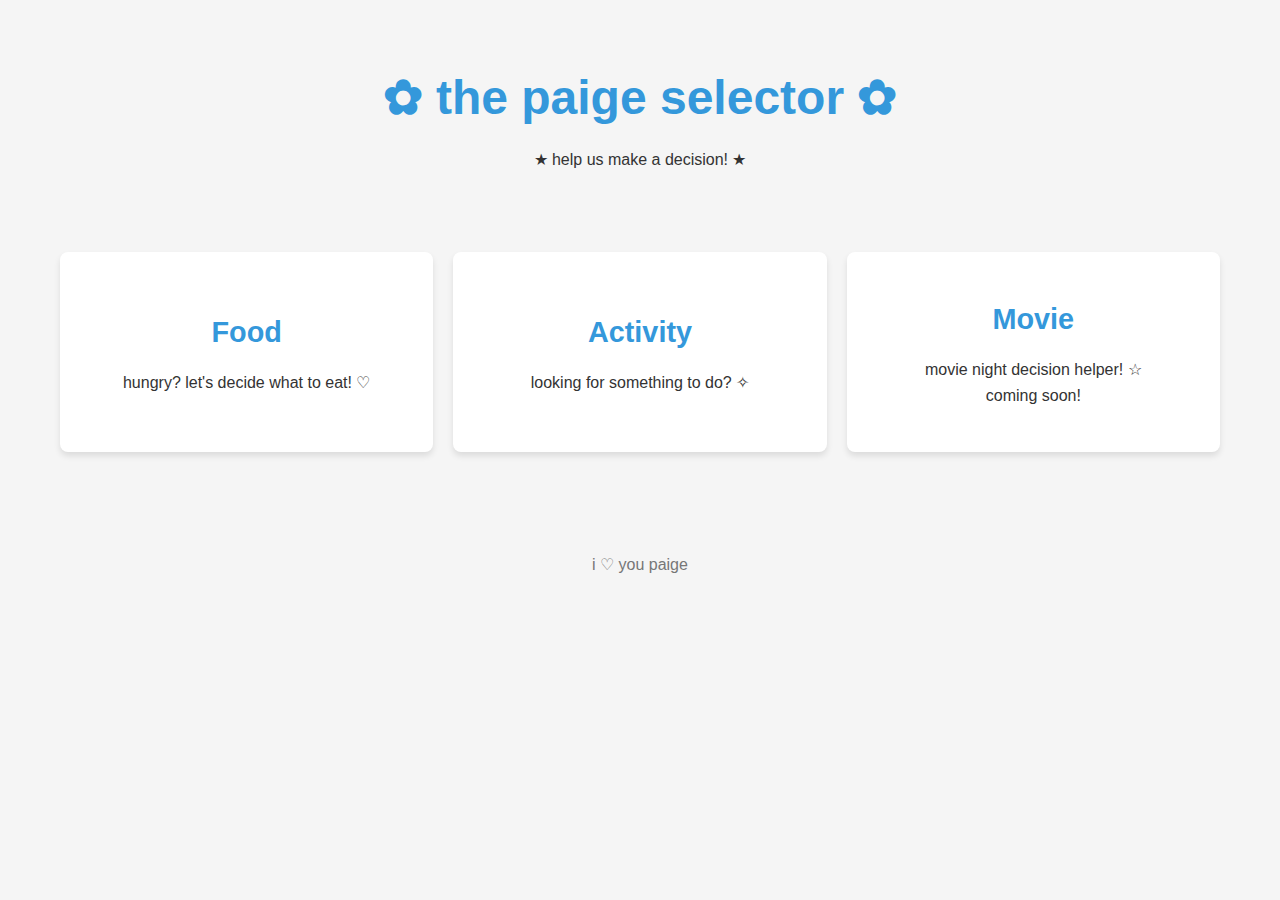
<file: index.html>
<!DOCTYPE html>
<html lang="en">
<head>
    <meta charset="UTF-8">
    <meta name="viewport" content="width=device-width, initial-scale=1.0">
    <title>Paige Selector</title>
    <link rel="stylesheet" href="styles.css">
    <link href="https://fonts.googleapis.com/css2?family=Space+Mono&display=swap" rel="stylesheet">
</head>
<body>
    <div class="container">
        <header>
            <h1>✿ the paige selector ✿</h1>
            <p>★ help us make a decision! ★</p>
        </header>

        <main>
            <div class="decision-grid">
                <a href="food.html" class="decision-card">
                    <div class="card-content">
                        <h2>Food</h2>
                        <p>hungry? let's decide what to eat! ♡</p>
                    </div>
                </a>
                <a href="activity.html" class="decision-card">
                    <div class="card-content">
                        <h2>Activity</h2>
                        <p>looking for something to do? ✧</p>
                    </div>
                </a>
                <a href="movie-coming-soon.html" class="decision-card">
                    <div class="card-content">
                        <h2>Movie</h2>
                        <p>movie night decision helper! ☆</p>
                        <div class="coming-soon-badge">coming soon!</div>
                    </div>
                </a>
            </div>
        </main>

        <footer>
            <p>i ♡ you paige</p>
        </footer>
    </div>

    <script src="script.js"></script>
</body>
</html>
</file>
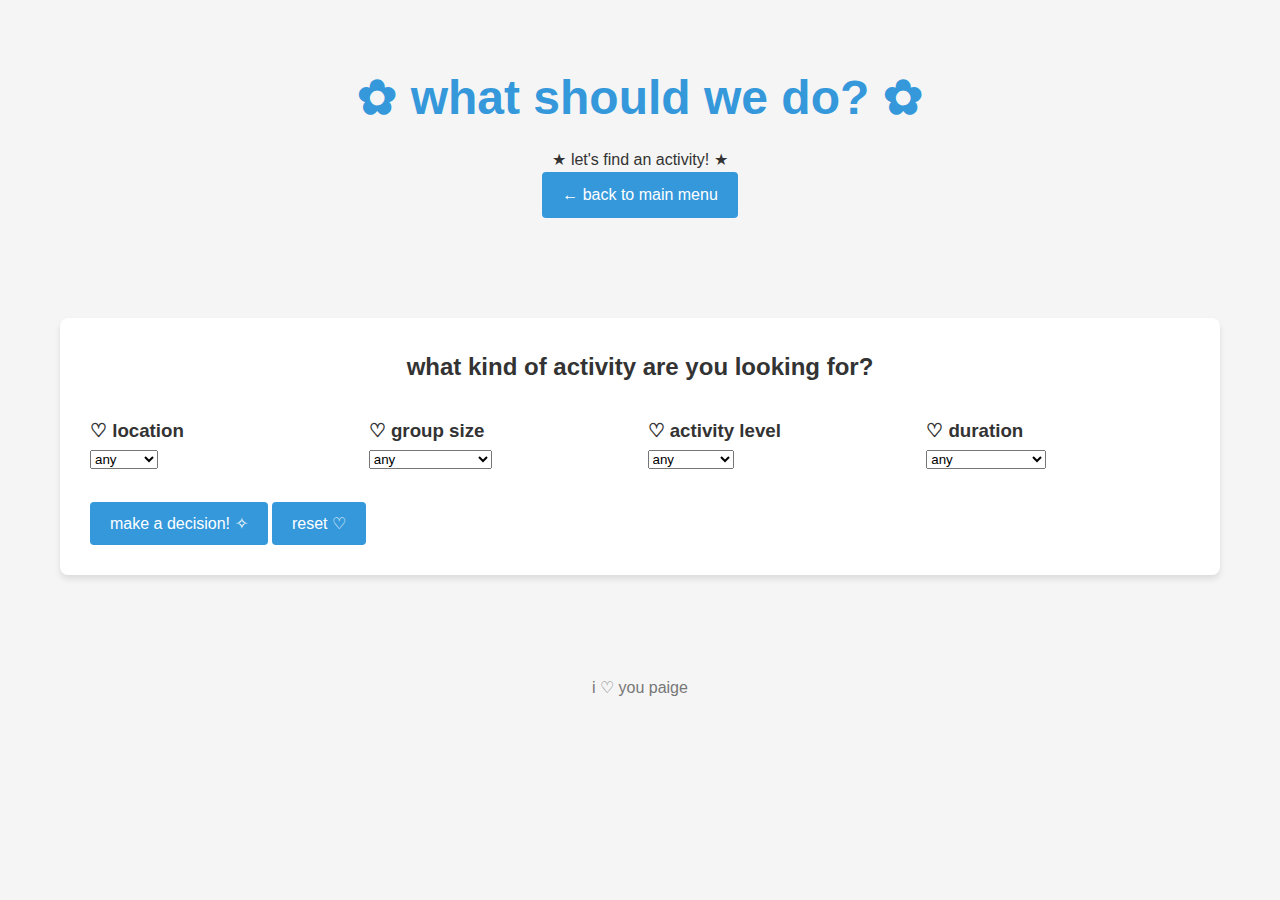
<file: activity.html>
<!DOCTYPE html>
<html lang="en">
<head>
    <meta charset="UTF-8">
    <meta name="viewport" content="width=device-width, initial-scale=1.0">
    <title>Activity Decision Maker</title>
    <link rel="stylesheet" href="styles.css">
    <link href="https://fonts.googleapis.com/css2?family=Space+Mono&display=swap" rel="stylesheet">
</head>
<body>
    <div class="container">
        <header>
            <h1>✿ what should we do? ✿</h1>
            <p>★ let's find an activity! ★</p>
            <a href="index.html" class="back-btn">← back to main menu</a>
        </header>

        <main>
            <div class="decision-container">
                <form id="decision-form">
                    <div class="question">
                        <h2>what kind of activity are you looking for?</h2>
                    </div>
                    
                    <div class="options">
                        <div class="option-group">
                            <h3>♡ location</h3>
                            <select id="location" name="location">
                                <option value="any">any</option>
                                <option value="indoor">indoor</option>
                                <option value="outdoor">outdoor</option>
                            </select>
                        </div>
                        
                        <div class="option-group">
                            <h3>♡ group size</h3>
                            <select id="groupSize" name="groupSize">
                                <option value="any">any</option>
                                <option value="alone">just me</option>
                                <option value="couple">just us two</option>
                                <option value="small-group">small group (3-5)</option>
                                <option value="large-group">large group (6+)</option>
                            </select>
                        </div>
                        
                        <div class="option-group">
                            <h3>♡ activity level</h3>
                            <select id="activityLevel" name="activityLevel">
                                <option value="any">any</option>
                                <option value="relaxed">relaxed</option>
                                <option value="moderate">moderate</option>
                                <option value="active">active</option>
                                <option value="very-active">very active</option>
                            </select>
                        </div>
                        
                        <div class="option-group">
                            <h3>♡ duration</h3>
                            <select id="duration" name="duration">
                                <option value="any">any</option>
                                <option value="short">quick (< 1hr)</option>
                                <option value="medium">medium (1-3hrs)</option>
                                <option value="long">long (3-6hrs)</option>
                                <option value="full-day">full day</option>
                            </select>
                        </div>
                    </div>
                    
                    <div class="submit-container">
                        <button type="submit" class="option-btn">make a decision! ✧</button>
                        <button type="button" id="reset-button" class="option-btn">reset ♡</button>
                    </div>
                </form>
                
                <div class="result-container">
                    <h2>✿ your activity decision ✿</h2>
                    <p id="result"></p>
                    <p id="result-details"></p>
                </div>
            </div>
        </main>

        <footer>
            <p>i ♡ you paige</p>
        </footer>
    </div>

    <script src="script.js"></script>
    <script src="activity.js"></script>
</body>
</html>
</file>
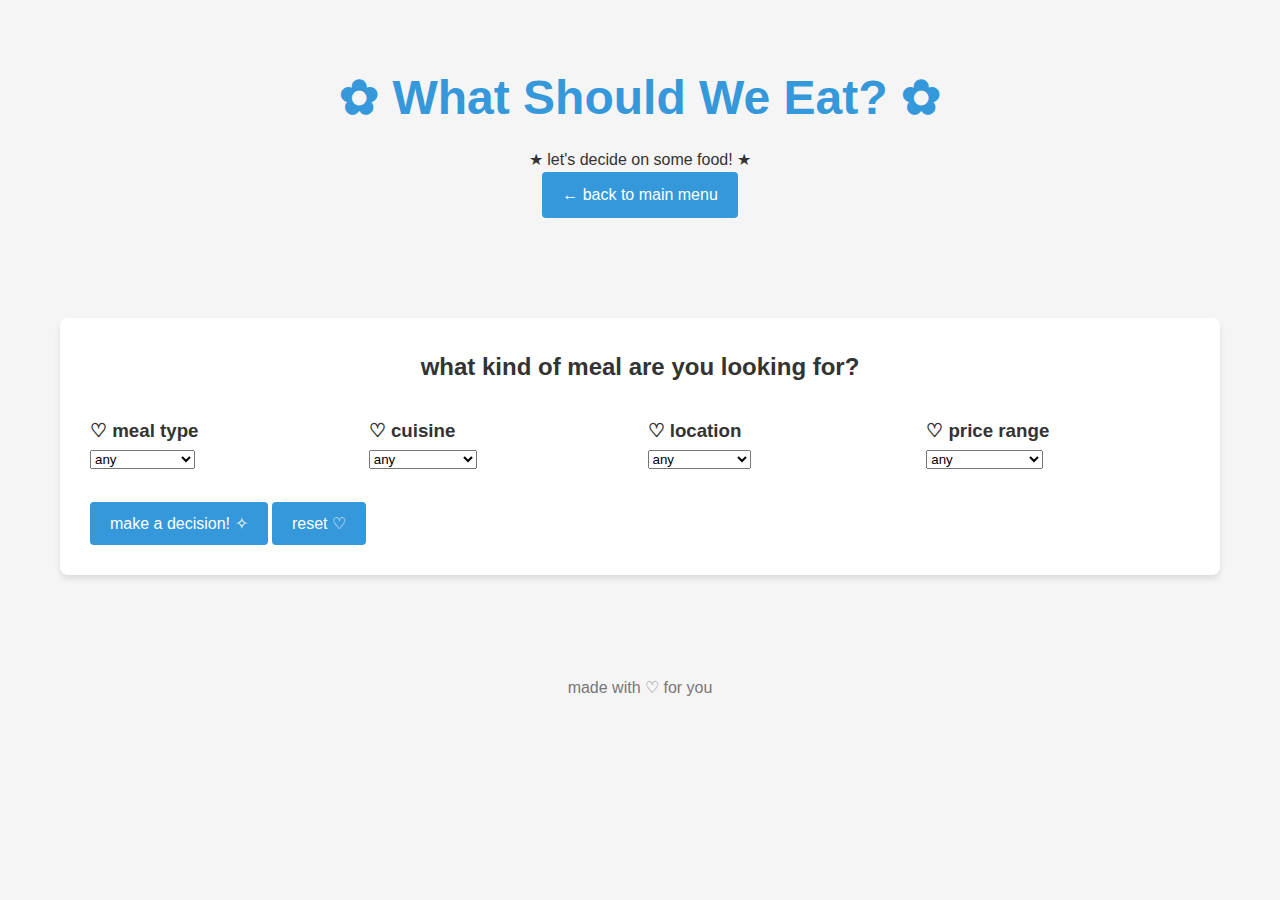
<file: food.html>
<!DOCTYPE html>
<html lang="en">
<head>
    <meta charset="UTF-8">
    <meta name="viewport" content="width=device-width, initial-scale=1.0">
    <title>Food Decision Maker</title>
    <link rel="stylesheet" href="styles.css">
    <link href="https://fonts.googleapis.com/css2?family=Space+Mono&display=swap" rel="stylesheet">
</head>
<body>
    <div class="container">
        <header>
            <h1>✿ What Should We Eat? ✿</h1>
            <p>★ let's decide on some food! ★</p>
            <a href="index.html" class="back-btn">← back to main menu</a>
        </header>

        <main>
            <div class="decision-container">
                <form id="decision-form">
                    <div class="question">
                        <h2>what kind of meal are you looking for?</h2>
                    </div>
                    
                    <div class="options">
                        <div class="option-group">
                            <h3>♡ meal type</h3>
                            <select id="meal-type" name="meal-type">
                                <option value="any">any</option>
                                <option value="breakfast">breakfast</option>
                                <option value="lunch">lunch</option>
                                <option value="dinner">dinner</option>
                                <option value="snack/dessert">snack/dessert</option>
                                <option value="drink">drink</option>
                            </select>
                        </div>
                        
                        <div class="option-group">
                            <h3>♡ cuisine</h3>
                            <select id="cuisine" name="cuisine">
                                <option value="any">any</option>
                                <option value="american">american</option>
                                <option value="mexican">mexican</option>
                                <option value="european">european</option>
                                <option value="east asian">east asian</option>
                                <option value="south asian">south asian</option>
                                <option value="mediterranean">mediterranean</option>
                            </select>
                        </div>
                        
                        <div class="option-group">
                            <h3>♡ location</h3>
                            <select id="location" name="location">
                                <option value="any">any</option>
                                <option value="eat-out">eat out</option>
                                <option value="takeout">takeout</option>
                                <option value="delivery">delivery</option>
                                <option value="cook">cook at home</option>
                            </select>
                        </div>
                        
                        <div class="option-group">
                            <h3>♡ price range</h3>
                            <select id="price" name="price">
                                <option value="any">any</option>
                                <option value="budget">budget ($)</option>
                                <option value="moderate">moderate ($$)</option>
                                <option value="expensive">expensive ($$$)</option>
                            </select>
                        </div>
                    </div>
                    
                    <div class="submit-container">
                        <button type="submit" class="option-btn">make a decision! ✧</button>
                        <button type="button" id="reset-button" class="option-btn">reset ♡</button>
                    </div>
                </form>
                
                <div class="result-container">
                    <h2>✿ your food decision ✿</h2>
                    <p id="result"></p>
                    <p id="result-details"></p>
                </div>
            </div>
        </main>

        <footer>
            <p>made with ♡ for you</p>
        </footer>
    </div>

    <script src="script.js"></script>
    <script src="food.js"></script>
</body>
</html>
</file>
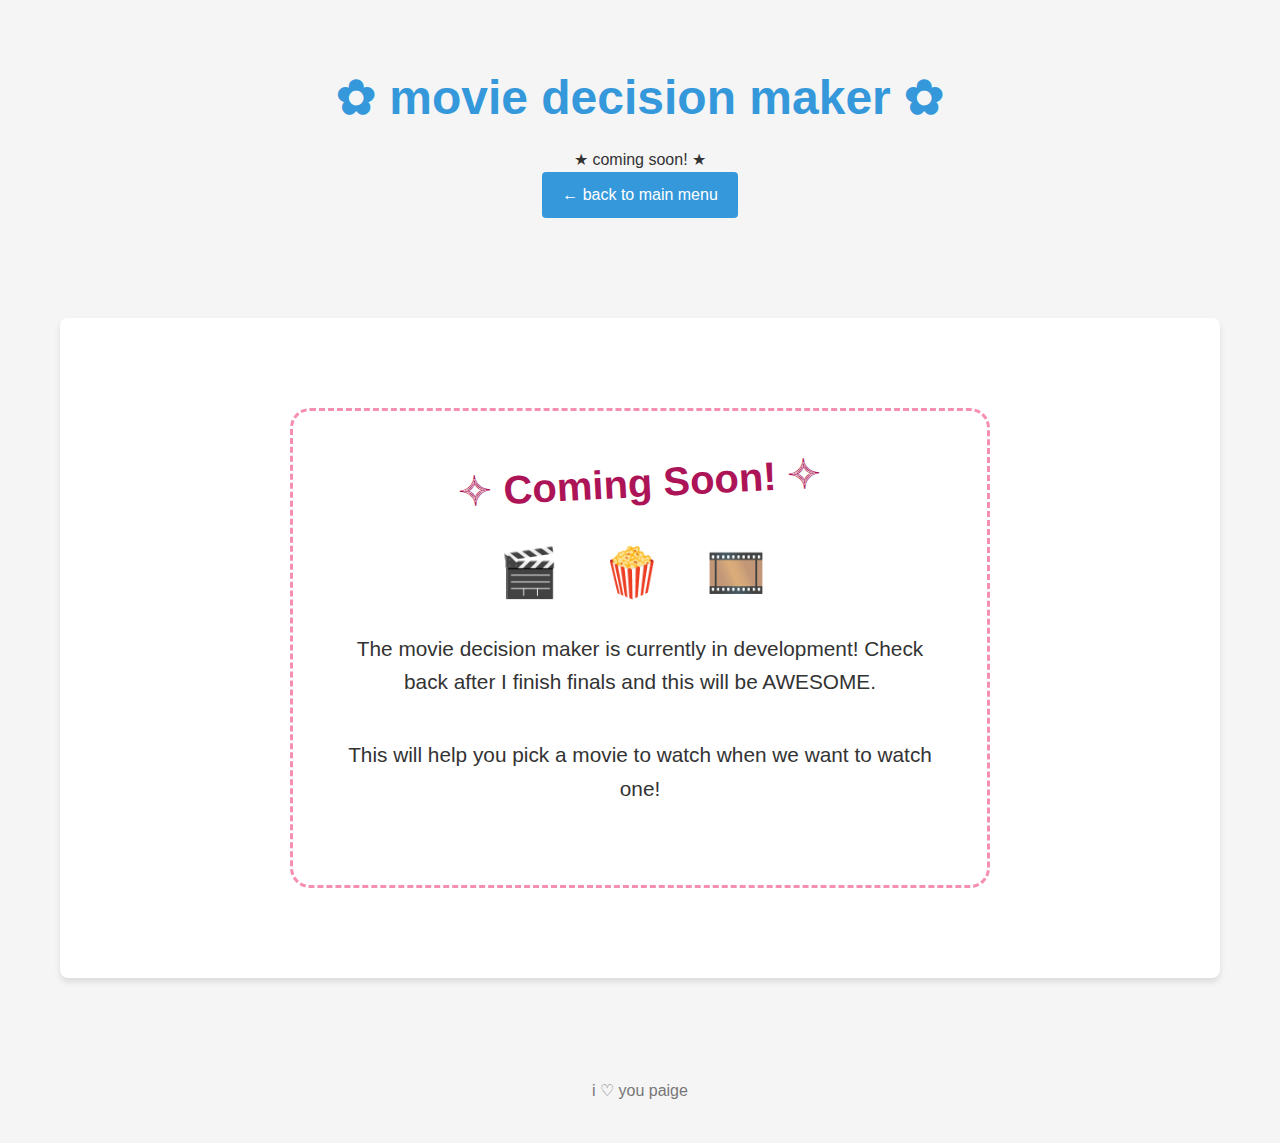
<file: movie-coming-soon.html>
<!DOCTYPE html>
<html lang="en">
<head>
    <meta charset="UTF-8">
    <meta name="viewport" content="width=device-width, initial-scale=1.0">
    <title>Movie Decision Maker - Coming Soon</title>
    <link rel="stylesheet" href="styles.css">
    <link href="https://fonts.googleapis.com/css2?family=Space+Mono&display=swap" rel="stylesheet">
    <style>
        .coming-soon-container {
            text-align: center;
            padding: 60px 20px;
        }
        
        .coming-soon-title {
            font-size: 2.5rem;
            color: #ad1457;
            margin-bottom: 20px;
            transform: rotate(-3deg);
        }
        
        .coming-soon-message {
            font-size: 1.3rem;
            max-width: 600px;
            margin: 0 auto 40px;
            line-height: 1.6;
        }
        
        .coming-soon-emoji {
            font-size: 3rem;
            margin: 20px 0;
            letter-spacing: 15px;
        }
        
        .dotted-border {
            border: 3px dashed #f48fb1;
            border-radius: 20px;
            padding: 40px;
            max-width: 700px;
            margin: 0 auto;
            background-color: #fff;
        }
    </style>
</head>
<body>
    <div class="container">
        <header>
            <h1>✿ movie decision maker ✿</h1>
            <p>★ coming soon! ★</p>
            <a href="index.html" class="back-btn">← back to main menu</a>
        </header>

        <main>
            <div class="decision-container">
                <div class="coming-soon-container">
                    <div class="dotted-border">
                        <h2 class="coming-soon-title">✧ Coming Soon! ✧</h2>
                        <div class="coming-soon-emoji">🎬 🍿 🎞️</div>
                        <p class="coming-soon-message">The movie decision maker is currently in development! Check back after I finish finals and this will be AWESOME.</p>
                        <p class="coming-soon-message">This will help you pick a movie to watch when we want to watch one!</p>
                    </div>
                </div>
            </div>
        </main>

        <footer>
            <p>i ♡ you paige</p>
        </footer>
    </div>
</body>
</html>
</file>
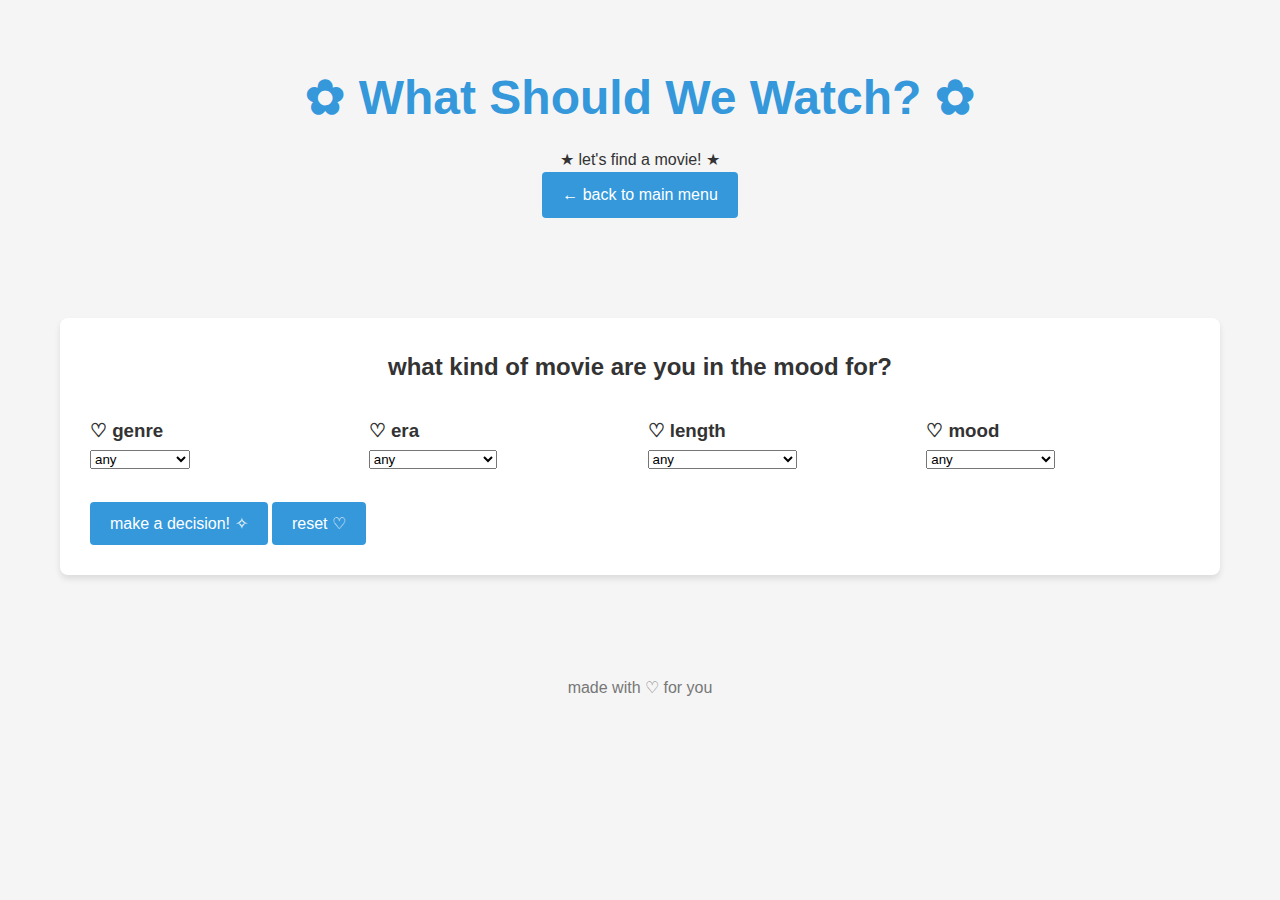
<file: movie.html>
<!DOCTYPE html>
<html lang="en">
<head>
    <meta charset="UTF-8">
    <meta name="viewport" content="width=device-width, initial-scale=1.0">
    <title>Movie Decision Maker</title>
    <link rel="stylesheet" href="styles.css">
    <link href="https://fonts.googleapis.com/css2?family=Space+Mono&display=swap" rel="stylesheet">
</head>
<body>
    <div class="container">
        <header>
            <h1>✿ What Should We Watch? ✿</h1>
            <p>★ let's find a movie! ★</p>
            <a href="index.html" class="back-btn">← back to main menu</a>
        </header>

        <main>
            <div class="decision-container">
                <form id="decision-form">
                    <div class="question">
                        <h2>what kind of movie are you in the mood for?</h2>
                    </div>
                    
                    <div class="options">
                        <div class="option-group">
                            <h3>♡ genre</h3>
                            <select id="genre" name="genre">
                                <option value="any">any</option>
                                <option value="action">action</option>
                                <option value="comedy">comedy</option>
                                <option value="drama">drama</option>
                                <option value="romance">romance</option>
                                <option value="thriller">thriller</option>
                                <option value="horror">horror</option>
                                <option value="sci-fi">sci-fi</option>
                                <option value="fantasy">fantasy</option>
                                <option value="animation">animation</option>
                                <option value="documentary">documentary</option>
                            </select>
                        </div>
                        
                        <div class="option-group">
                            <h3>♡ era</h3>
                            <select id="era" name="era">
                                <option value="any">any</option>
                                <option value="classic">classic (pre-1980)</option>
                                <option value="80s-90s">80s-90s</option>
                                <option value="2000s-2010s">2000s-2010s</option>
                                <option value="recent">recent (2020+)</option>
                            </select>
                        </div>
                        
                        <div class="option-group">
                            <h3>♡ length</h3>
                            <select id="length" name="length">
                                <option value="any">any</option>
                                <option value="short">short (< 90 min)</option>
                                <option value="medium">medium (90-120 min)</option>
                                <option value="long">long (> 120 min)</option>
                            </select>
                        </div>
                        
                        <div class="option-group">
                            <h3>♡ mood</h3>
                            <select id="mood" name="mood">
                                <option value="any">any</option>
                                <option value="light">light & fun</option>
                                <option value="serious">serious</option>
                                <option value="thought-provoking">thought-provoking</option>
                                <option value="intense">intense</option>
                                <option value="inspiring">inspiring</option>
                                <option value="romantic">romantic</option>
                            </select>
                        </div>
                    </div>
                    
                    <div class="submit-container">
                        <button type="submit" class="option-btn">make a decision! ✧</button>
                        <button type="button" id="reset-button" class="option-btn">reset ♡</button>
                    </div>
                </form>
                
                <div class="result-container">
                    <h2>✿ your movie decision ✿</h2>
                    <p id="result"></p>
                    <p id="result-details"></p>
                </div>
            </div>
        </main>

        <footer>
            <p>made with ♡ for you</p>
        </footer>
    </div>

    <script src="script.js"></script>
    <script src="movie.js"></script>
</body>
</html>
</file>
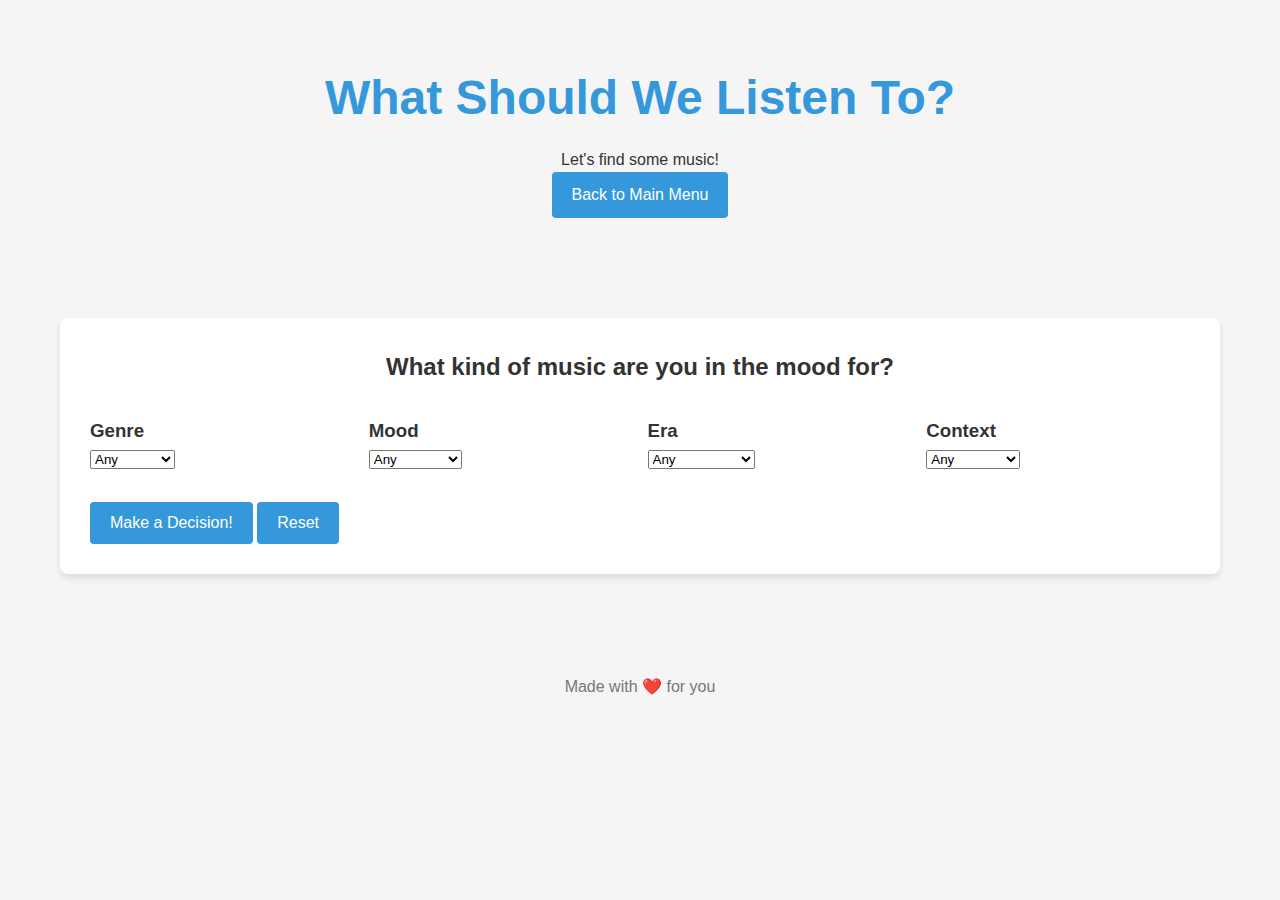
<file: music.html>
<!DOCTYPE html>
<html lang="en">
<head>
    <meta charset="UTF-8">
    <meta name="viewport" content="width=device-width, initial-scale=1.0">
    <title>Music Decision Maker</title>
    <link rel="stylesheet" href="styles.css">
</head>
<body>
    <div class="container">
        <header>
            <h1>What Should We Listen To?</h1>
            <p>Let's find some music!</p>
            <a href="index.html" class="back-btn">Back to Main Menu</a>
        </header>

        <main>
            <div class="decision-container">
                <form id="decision-form">
                    <div class="question">
                        <h2>What kind of music are you in the mood for?</h2>
                    </div>
                    
                    <div class="options">
                        <div class="option-group">
                            <h3>Genre</h3>
                            <select id="genre" name="genre">
                                <option value="any">Any</option>
                                <option value="pop">Pop</option>
                                <option value="rock">Rock</option>
                                <option value="hip-hop">Hip Hop</option>
                                <option value="r-and-b">R&B</option>
                                <option value="country">Country</option>
                                <option value="electronic">Electronic</option>
                                <option value="classical">Classical</option>
                                <option value="jazz">Jazz</option>
                                <option value="indie">Indie</option>
                                <option value="alternative">Alternative</option>
                            </select>
                        </div>
                        
                        <div class="option-group">
                            <h3>Mood</h3>
                            <select id="mood" name="mood">
                                <option value="any">Any</option>
                                <option value="upbeat">Upbeat</option>
                                <option value="relaxed">Relaxed</option>
                                <option value="emotional">Emotional</option>
                                <option value="romantic">Romantic</option>
                                <option value="energetic">Energetic</option>
                                <option value="melancholic">Melancholic</option>
                            </select>
                        </div>
                        
                        <div class="option-group">
                            <h3>Era</h3>
                            <select id="era" name="era">
                                <option value="any">Any</option>
                                <option value="60s-70s">60s-70s</option>
                                <option value="80s-90s">80s-90s</option>
                                <option value="2000s-2010s">2000s-2010s</option>
                                <option value="contemporary">Contemporary</option>
                            </select>
                        </div>
                        
                        <div class="option-group">
                            <h3>Context</h3>
                            <select id="context" name="context">
                                <option value="any">Any</option>
                                <option value="background">Background</option>
                                <option value="focus">Focus</option>
                                <option value="party">Party</option>
                                <option value="workout">Workout</option>
                                <option value="road-trip">Road Trip</option>
                                <option value="date-night">Date Night</option>
                            </select>
                        </div>
                    </div>
                    
                    <div class="submit-container">
                        <button type="submit" class="option-btn">Make a Decision!</button>
                        <button type="button" id="reset-button" class="option-btn">Reset</button>
                    </div>
                </form>
                
                <div class="result-container">
                    <h2>Your Music Decision:</h2>
                    <p id="result"></p>
                    <p id="result-details"></p>
                </div>
            </div>
        </main>

        <footer>
            <p>Made with ❤️ for you</p>
        </footer>
    </div>

    <script src="script.js"></script>
    <script src="music.js"></script>
</body>
</html>
</file>
<file: styles.css>
/* Global Styles */
* {
    margin: 0;
    padding: 0;
    box-sizing: border-box;
}

body {
    font-family: 'Segoe UI', Tahoma, Geneva, Verdana, sans-serif;
    line-height: 1.6;
    background-color: #f5f5f5;
    color: #333;
}

.container {
    max-width: 1200px;
    margin: 0 auto;
    padding: 20px;
}

/* Header Styles */
header {
    text-align: center;
    padding: 40px 0;
}

header h1 {
    font-size: 3rem;
    margin-bottom: 10px;
    color: #3498db;
}

/* Main Content Styles */
.decision-grid {
    display: grid;
    grid-template-columns: repeat(auto-fit, minmax(250px, 1fr));
    gap: 20px;
    margin-top: 40px;
}

.decision-card {
    background-color: #fff;
    border-radius: 8px;
    box-shadow: 0 4px 6px rgba(0, 0, 0, 0.1);
    text-decoration: none;
    color: #333;
    transition: transform 0.3s ease, box-shadow 0.3s ease;
    overflow: hidden;
    height: 200px;
}

.decision-card:hover {
    transform: translateY(-5px);
    box-shadow: 0 10px 20px rgba(0, 0, 0, 0.15);
}

.card-content {
    padding: 20px;
    height: 100%;
    display: flex;
    flex-direction: column;
    justify-content: center;
    align-items: center;
    text-align: center;
}

.card-content h2 {
    margin-bottom: 15px;
    font-size: 1.8rem;
    color: #3498db;
}

/* Footer Styles */
footer {
    text-align: center;
    padding: 40px 0 20px;
    margin-top: 60px;
    color: #777;
}

/* Decision Pages Styles */
.decision-container {
    background-color: #fff;
    border-radius: 8px;
    box-shadow: 0 4px 6px rgba(0, 0, 0, 0.1);
    padding: 30px;
    margin: 40px 0;
}

.question {
    text-align: center;
    margin-bottom: 30px;
}

.options {
    display: grid;
    grid-template-columns: repeat(auto-fit, minmax(200px, 1fr));
    gap: 15px;
    margin-bottom: 30px;
}

.option-btn {
    padding: 12px 20px;
    background-color: #3498db;
    color: white;
    border: none;
    border-radius: 4px;
    cursor: pointer;
    font-size: 16px;
    transition: background-color 0.3s ease;
}

.option-btn:hover {
    background-color: #2980b9;
}

.result-container {
    text-align: center;
    margin-top: 40px;
    padding: 20px;
    background-color: #f0f9ff;
    border-radius: 8px;
    display: none;
}

#result {
    font-size: 1.5rem;
    color: #3498db;
    margin-bottom: 15px;
}

.back-btn {
    display: inline-block;
    padding: 10px 20px;
    background-color: #3498db;
    color: white;
    text-decoration: none;
    border-radius: 4px;
    margin-bottom: 20px;
    transition: background-color 0.3s ease;
}

.back-btn:hover {
    background-color: #2980b9;
}
</file>
